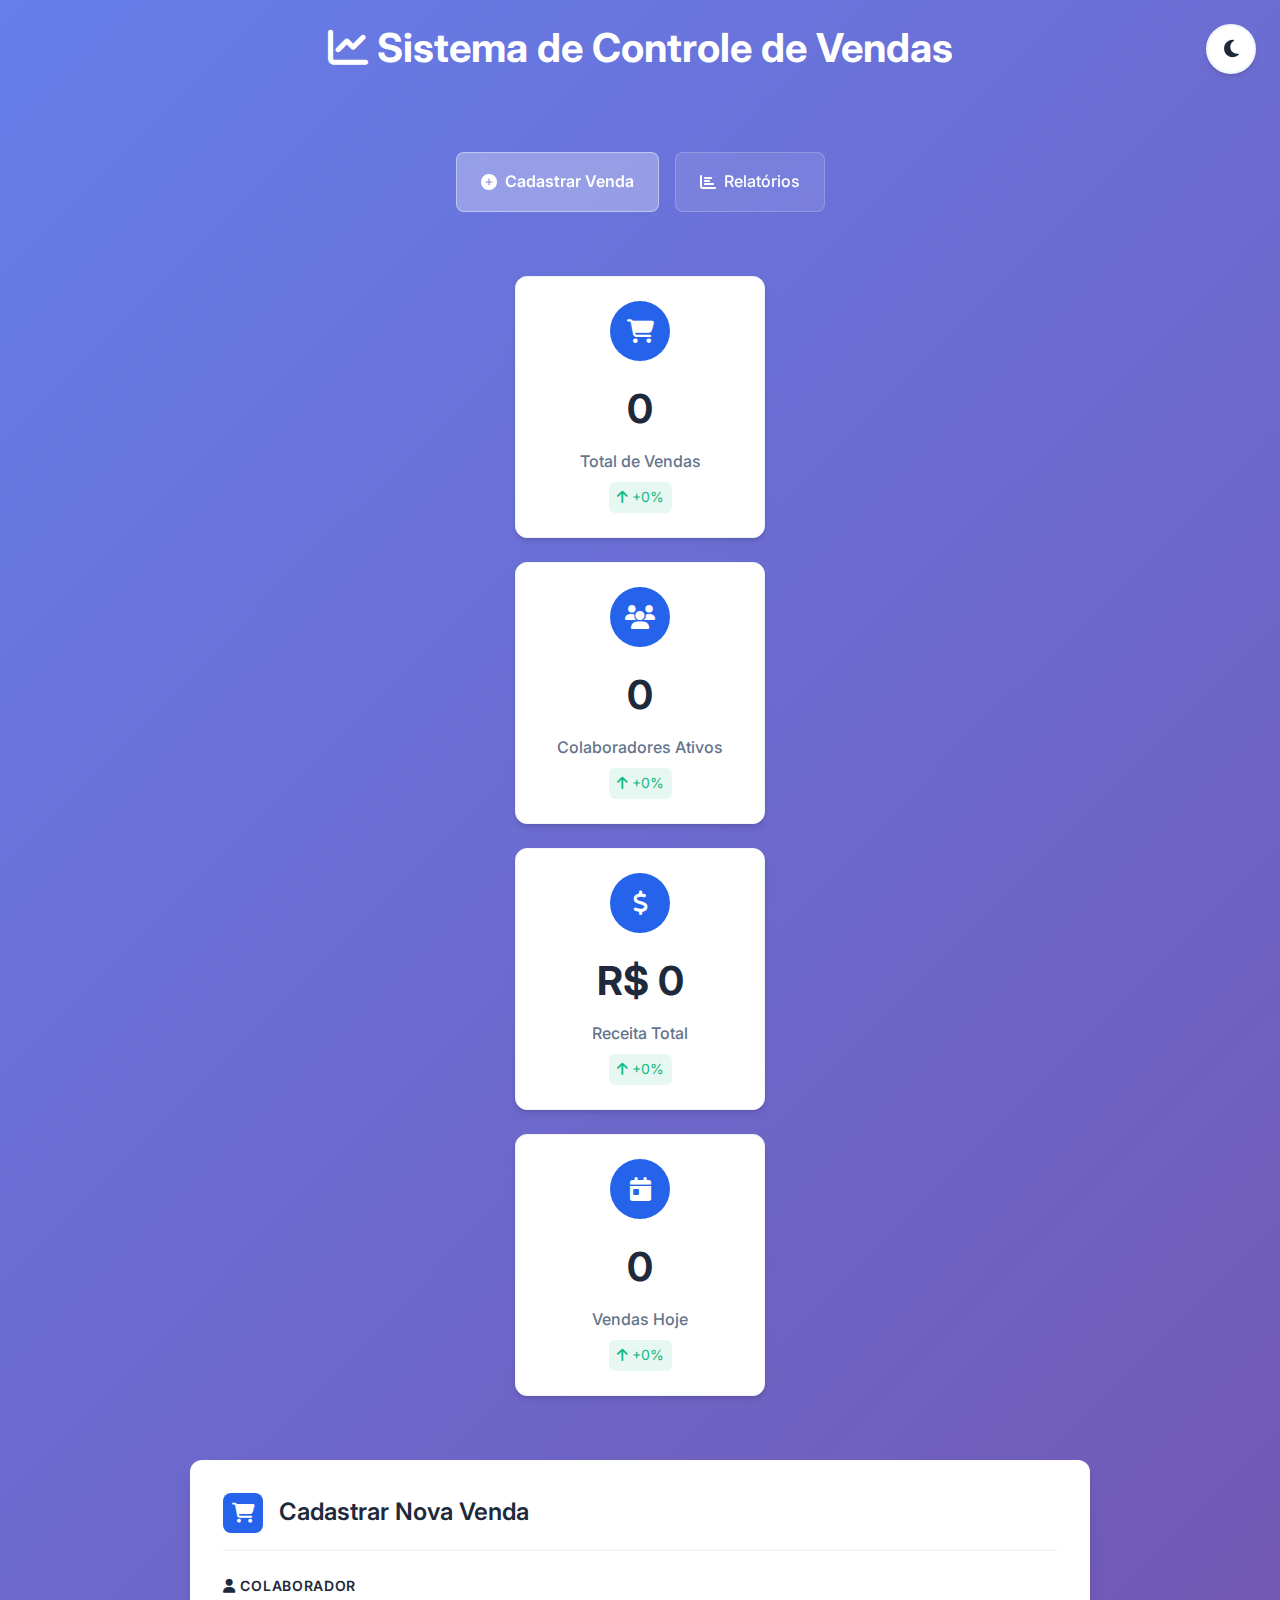
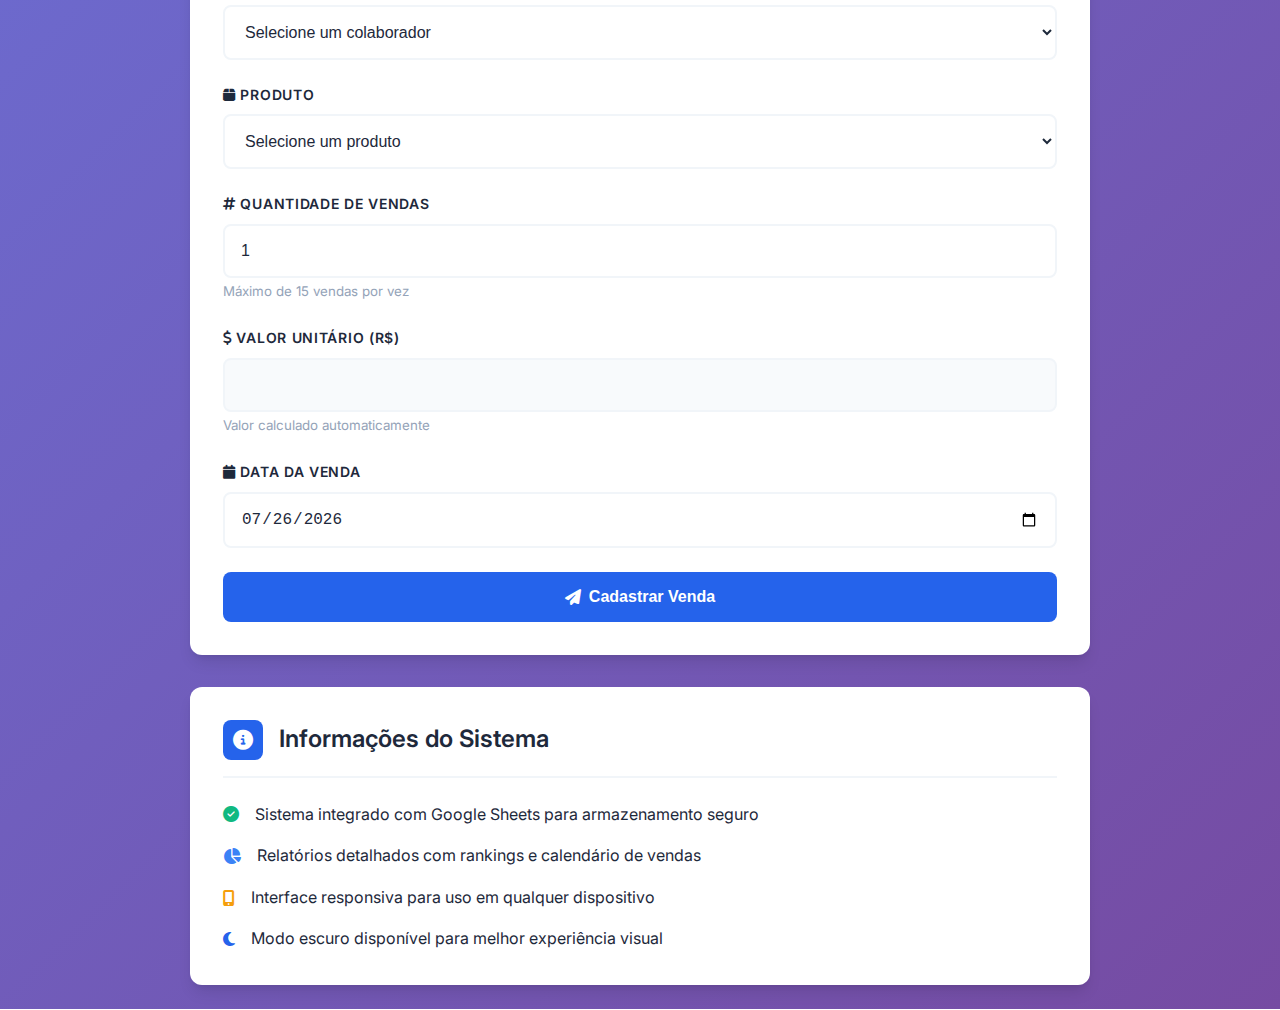
<file: index.html>
<!DOCTYPE html>
<html lang="pt-BR">
<head>
  <meta charset="UTF-8">
  <meta name="viewport" content="width=device-width, initial-scale=1.0">
  <title>Sistema de Controle de Vendas</title>
  <link rel="stylesheet" href="style.css">
  <link href="https://fonts.googleapis.com/css2?family=Inter:wght@400;500;600;700&display=swap" rel="stylesheet">
  <link rel="stylesheet" href="https://cdnjs.cloudflare.com/ajax/libs/font-awesome/6.4.0/css/all.min.css">
</head>
<body>
  <!-- Toggle Modo Escuro -->
  <button class="theme-toggle" id="themeToggle" title="Alternar modo escuro">
    <i class="fas fa-moon"></i>
  </button>

  <div class="container">
    <h1>
      <i class="fas fa-chart-line"></i>
      Sistema de Controle de Vendas
    </h1>

    <!-- Navegação -->
    <nav class="nav">
      <a href="index.html" class="nav-link active">
        <i class="fas fa-plus-circle"></i>
        Cadastrar Venda
      </a>
      <a href="relatorio.html" class="nav-link">
        <i class="fas fa-chart-bar"></i>
        Relatórios
      </a>
    </nav>

    <!-- Dashboard em Tempo Real -->
    <div class="dashboard-grid fade-in">
      <div class="dashboard-card">
        <div class="dashboard-icon">
          <i class="fas fa-shopping-cart"></i>
        </div>
        <div class="dashboard-number" id="totalVendas">0</div>
        <div class="dashboard-label">Total de Vendas</div>
        <div class="dashboard-change positive" id="vendasChange">
          <i class="fas fa-arrow-up"></i> +0%
        </div>
      </div>

      <div class="dashboard-card">
        <div class="dashboard-icon">
          <i class="fas fa-users"></i>
        </div>
        <div class="dashboard-number" id="totalColaboradores">0</div>
        <div class="dashboard-label">Colaboradores Ativos</div>
        <div class="dashboard-change positive" id="colaboradoresChange">
          <i class="fas fa-arrow-up"></i> +0%
        </div>
      </div>

      <div class="dashboard-card">
        <div class="dashboard-icon">
          <i class="fas fa-dollar-sign"></i>
        </div>
        <div class="dashboard-number" id="receitaTotal">R$ 0</div>
        <div class="dashboard-label">Receita Total</div>
        <div class="dashboard-change positive" id="receitaChange">
          <i class="fas fa-arrow-up"></i> +0%
        </div>
      </div>

      <div class="dashboard-card">
        <div class="dashboard-icon">
          <i class="fas fa-calendar-day"></i>
        </div>
        <div class="dashboard-number" id="vendasHoje">0</div>
        <div class="dashboard-label">Vendas Hoje</div>
        <div class="dashboard-change positive" id="hojeChange">
          <i class="fas fa-arrow-up"></i> +0%
        </div>
      </div>
    </div>

    <!-- Card do Formulário -->
    <div class="card fade-in">
      <div class="card-header">
        <div class="card-icon">
          <i class="fas fa-shopping-cart"></i>
        </div>
        <h2 class="card-title">Cadastrar Nova Venda</h2>
      </div>

      <form id="vendaForm">
        <div class="form-group">
          <label for="colaborador" class="form-label">
            <i class="fas fa-user"></i>
            Colaborador
          </label>
          <select id="colaborador" name="colaborador" class="form-select" required>
            <option value="">Selecione um colaborador</option>
            <option value="Daniel">Daniel</option>
            <option value="Juan">Juan</option>
            <option value="Kaio">Kaio</option>
            <option value="Fabio Felipe">Fabio Felipe</option>
            <option value="Rafael">Rafael</option>
          </select>
        </div>

        <div class="form-group">
          <label for="produto" class="form-label">
            <i class="fas fa-box"></i>
            Produto
          </label>
          <select id="produto" name="produto" class="form-select" required>
            <option value="">Selecione um produto</option>
            <option value="Oferta Principal Ticket 97">Oferta Principal Ticket 97</option>
            <option value="Oferta Principal Ticket 67">Oferta Principal Ticket 67</option>
            <option value="Oferta Principal Ticket 47">Oferta Principal Ticket 47</option>
            <option value="LTV 1">LTV 1 = Ticket 47</option>
            <option value="LTV 2">LTV 2 = Ticket 53</option>
          </select>
        </div>

        <div class="form-group">
          <label for="quantidade" class="form-label">
            <i class="fas fa-hashtag"></i>
            Quantidade de Vendas
          </label>
          <input type="number" id="quantidade" name="quantidade" class="form-input" min="1" max="15" value="1" required>
          <small class="text-muted">Máximo de 15 vendas por vez</small>
        </div>

        <div class="form-group">
          <label for="valor" class="form-label">
            <i class="fas fa-dollar-sign"></i>
            Valor Unitário (R$)
          </label>
          <input type="number" id="valor" name="valor" class="form-input" readonly>
          <small class="text-muted">Valor calculado automaticamente</small>
        </div>

        <div class="form-group">
          <label for="data" class="form-label">
            <i class="fas fa-calendar"></i>
            Data da Venda
          </label>
          <input type="date" id="data" name="data" class="form-input" required>
        </div>

        <div class="form-group mb-0">
          <button type="submit" class="btn btn-primary w-full">
            <i class="fas fa-paper-plane"></i>
            Cadastrar Venda
          </button>
        </div>
      </form>
    </div>

    <!-- Card de Informações -->
    <div class="card fade-in">
      <div class="card-header">
        <div class="card-icon">
          <i class="fas fa-info-circle"></i>
        </div>
        <h2 class="card-title">Informações do Sistema</h2>
      </div>
      
      <div class="flex flex-col gap-md">
        <div class="flex items-center gap-md">
          <i class="fas fa-check-circle" style="color: var(--success-color);"></i>
          <span>Sistema integrado com Google Sheets para armazenamento seguro</span>
        </div>
        <div class="flex items-center gap-md">
          <i class="fas fa-chart-pie" style="color: var(--info-color);"></i>
          <span>Relatórios detalhados com rankings e calendário de vendas</span>
        </div>
        <div class="flex items-center gap-md">
          <i class="fas fa-mobile-alt" style="color: var(--accent-color);"></i>
          <span>Interface responsiva para uso em qualquer dispositivo</span>
        </div>
        <div class="flex items-center gap-md">
          <i class="fas fa-moon" style="color: var(--primary-color);"></i>
          <span>Modo escuro disponível para melhor experiência visual</span>
        </div>
      </div>
    </div>
  </div>

  <script src="script.js"></script>
</body>
</html>
</file>
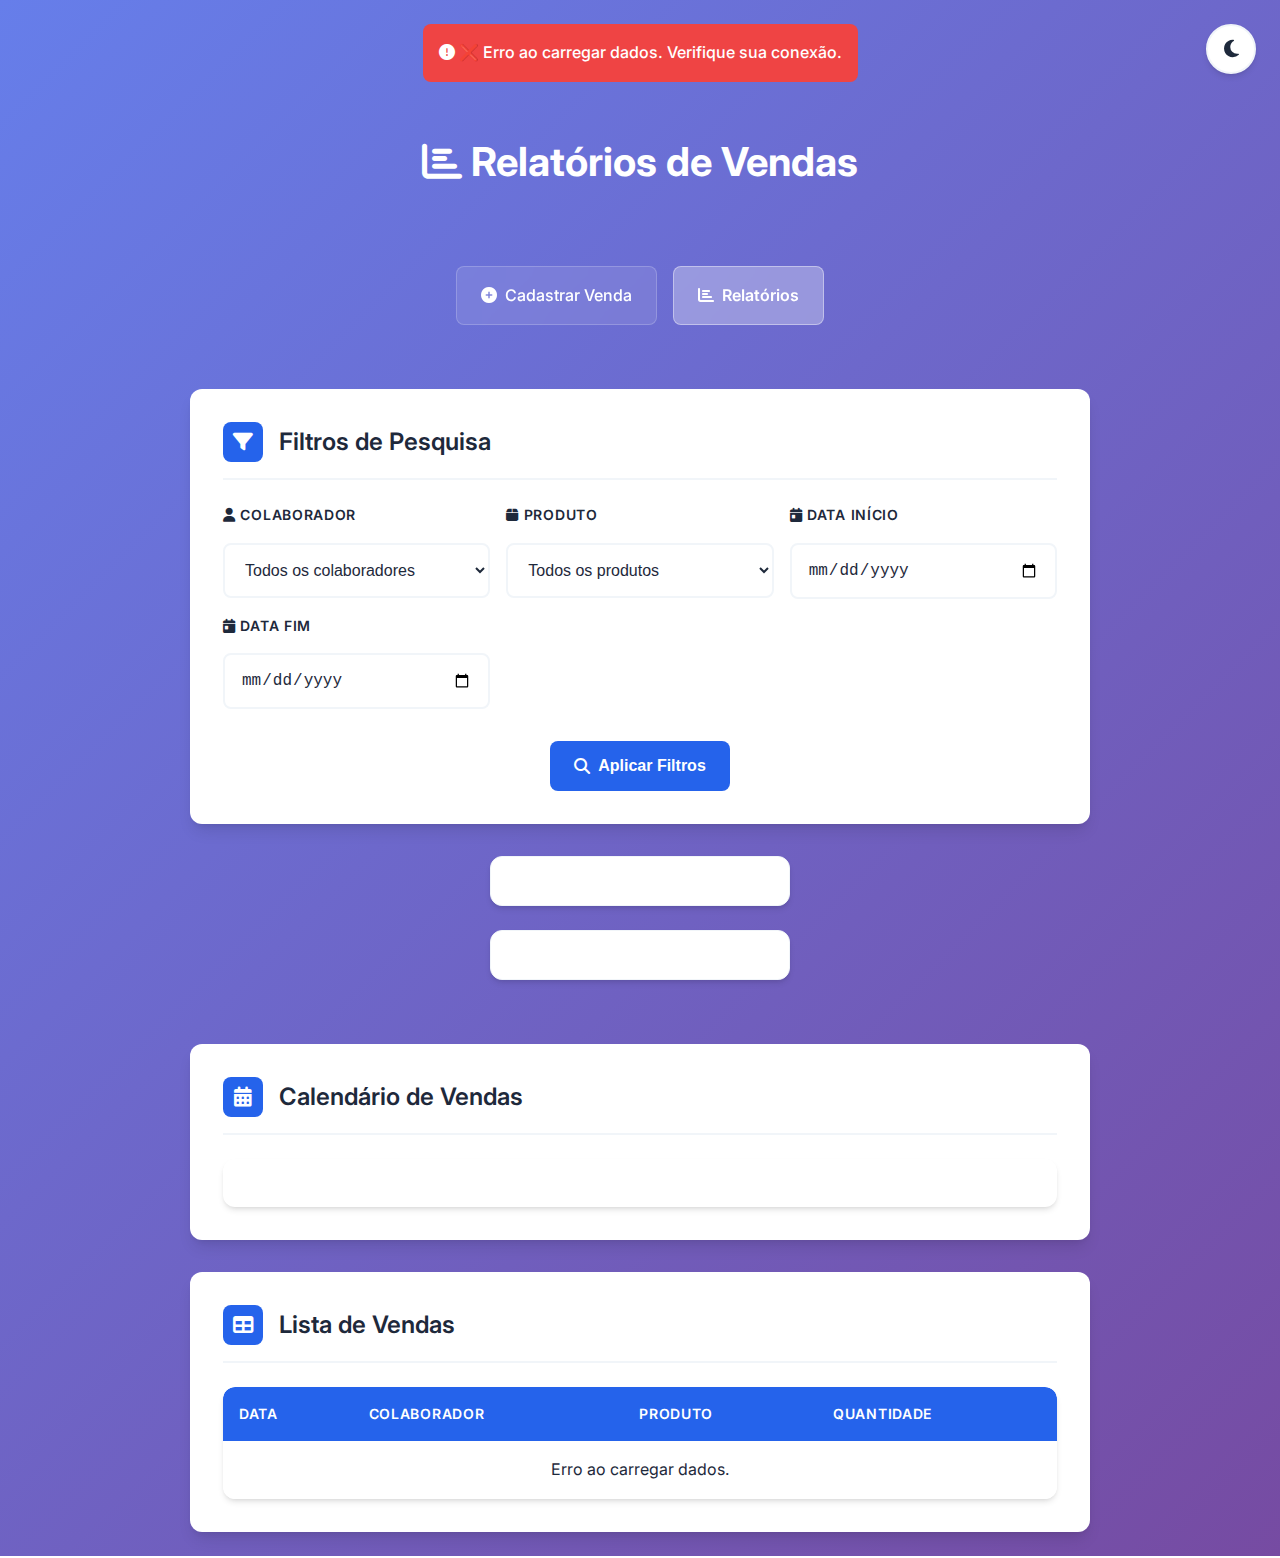
<file: relatorio.html>
<!DOCTYPE html>
<html lang="pt-BR">
<head>
  <meta charset="UTF-8">
  <meta name="viewport" content="width=device-width, initial-scale=1.0">
  <title>Relatórios - Sistema de Controle de Vendas</title>
  <link rel="stylesheet" href="style.css">
  <link href="https://fonts.googleapis.com/css2?family=Inter:wght@400;500;600;700&display=swap" rel="stylesheet">
  <link rel="stylesheet" href="https://cdnjs.cloudflare.com/ajax/libs/font-awesome/6.4.0/css/all.min.css">
</head>
<body>
  <!-- Toggle Modo Escuro -->
  <button class="theme-toggle" id="themeToggle" title="Alternar modo escuro">
    <i class="fas fa-moon"></i>
  </button>

  <div class="container">
    <h1>
      <i class="fas fa-chart-bar"></i>
      Relatórios de Vendas
    </h1>

    <!-- Navegação -->
    <nav class="nav">
      <a href="index.html" class="nav-link">
        <i class="fas fa-plus-circle"></i>
        Cadastrar Venda
      </a>
      <a href="relatorio.html" class="nav-link active">
        <i class="fas fa-chart-bar"></i>
        Relatórios
      </a>
    </nav>

    <!-- Card de Filtros -->
    <div class="card fade-in">
      <div class="card-header">
        <div class="card-icon">
          <i class="fas fa-filter"></i>
        </div>
        <h2 class="card-title">Filtros de Pesquisa</h2>
      </div>

      <div class="filters">
        <div class="filter-group">
          <label for="colaboradorFiltro" class="form-label">
            <i class="fas fa-user"></i>
            Colaborador
          </label>
          <select id="colaboradorFiltro" class="form-select">
            <option value="">Todos os colaboradores</option>
            <option value="Daniel">Daniel</option>
            <option value="Juan">Juan</option>
            <option value="Mateus Felipe">Mateus Felipe</option>
            <option value="Fabio Felipe">Fabio Felipe</option>
            <option value="Elder">Elder</option>
            <option value="Luan">Luan</option>
            <option value="Allysson">Allysson</option>
          </select>
        </div>

        <div class="filter-group">
          <label for="produtoFiltro" class="form-label">
            <i class="fas fa-box"></i>
            Produto
          </label>
          <select id="produtoFiltro" class="form-select">
            <option value="">Todos os produtos</option>
            <option value="Oferta Principal Ticket 97">Oferta Principal Ticket 97</option>
            <option value="Oferta Principal Ticket 67">Oferta Principal Ticket 67</option>
            <option value="Oferta Principal Ticket 47">Oferta Principal Ticket 47</option>
            <option value="LTV 1 = Ticket 47">LTV 1 = Ticket 47</option>
            <option value="LTV 2 = Ticket 53">LTV 2 = Ticket 53</option>
          </select>
        </div>

        <div class="filter-group">
          <label for="dataInicio" class="form-label">
            <i class="fas fa-calendar-day"></i>
            Data Início
          </label>
          <input type="date" id="dataInicio" class="form-input">
        </div>

        <div class="filter-group">
          <label for="dataFim" class="form-label">
            <i class="fas fa-calendar-day"></i>
            Data Fim
          </label>
          <input type="date" id="dataFim" class="form-input">
        </div>
      </div>

      <div class="text-center">
        <button onclick="filtrarVendas()" class="btn btn-primary">
          <i class="fas fa-search"></i>
          Aplicar Filtros
        </button>
      </div>
    </div>

    <!-- Rankings -->
    <div class="ranking-grid">
      <div id="rankingPeriodo97" class="ranking-card slide-in"></div>
      <div id="rankingPeriodoOutros" class="ranking-card slide-in"></div>
    </div>

    <!-- Calendário -->
    <div class="card fade-in">
      <div class="card-header">
        <div class="card-icon">
          <i class="fas fa-calendar-alt"></i>
        </div>
        <h2 class="card-title">Calendário de Vendas</h2>
      </div>
      
      <div id="calendario" class="calendar-container"></div>
    </div>

    <!-- Tabela de Vendas -->
    <div class="card fade-in">
      <div class="card-header">
        <div class="card-icon">
          <i class="fas fa-table"></i>
        </div>
        <h2 class="card-title">Lista de Vendas</h2>
      </div>
      
      <div class="table-container">
        <table class="table" id="tabelaVendas">
          <thead>
            <tr>
              <th>Data</th>
              <th>Colaborador</th>
              <th>Produto</th>
              <th>Quantidade</th>
            </tr>
          </thead>
          <tbody>
            <!-- Dados preenchidos via JavaScript -->
          </tbody>
        </table>
      </div>
    </div>
  </div>

  <script src="script.js"></script>
</body>
</html>
</file>
<file: style.css>
/* === DESIGN SYSTEM MODERNO === */
:root {
  /* Cores principais */
  --primary-color: #2563eb;
  --primary-dark: #1d4ed8;
  --primary-light: #3b82f6;
  --secondary-color: #64748b;
  --accent-color: #f59e0b;
  
  /* Cores de fundo */
  --bg-primary: #ffffff;
  --bg-secondary: #f8fafc;
  --bg-tertiary: #f1f5f9;
  --bg-gradient: linear-gradient(135deg, #667eea 0%, #764ba2 100%);
  
  /* Cores de texto */
  --text-primary: #1e293b;
  --text-secondary: #64748b;
  --text-muted: #94a3b8;
  --text-white: #ffffff;
  
  /* Cores de status */
  --success-color: #10b981;
  --warning-color: #f59e0b;
  --error-color: #ef4444;
  --info-color: #3b82f6;
  
  /* Sombras */
  --shadow-sm: 0 1px 2px 0 rgb(0 0 0 / 0.05);
  --shadow-md: 0 4px 6px -1px rgb(0 0 0 / 0.1), 0 2px 4px -2px rgb(0 0 0 / 0.1);
  --shadow-lg: 0 10px 15px -3px rgb(0 0 0 / 0.1), 0 4px 6px -4px rgb(0 0 0 / 0.1);
  --shadow-xl: 0 20px 25px -5px rgb(0 0 0 / 0.1), 0 8px 10px -6px rgb(0 0 0 / 0.1);
  
  /* Bordas */
  --border-radius-sm: 0.375rem;
  --border-radius-md: 0.5rem;
  --border-radius-lg: 0.75rem;
  --border-radius-xl: 1rem;
  
  /* Espaçamentos */
  --spacing-xs: 0.25rem;
  --spacing-sm: 0.5rem;
  --spacing-md: 1rem;
  --spacing-lg: 1.5rem;
  --spacing-xl: 2rem;
  --spacing-2xl: 3rem;
  
  /* Transições */
  --transition-fast: 0.15s ease-in-out;
  --transition-normal: 0.3s ease-in-out;
  --transition-slow: 0.5s ease-in-out;
}

/* === MODO ESCURO === */
[data-theme="dark"] {
  /* Cores principais */
  --primary-color: #3b82f6;
  --primary-dark: #2563eb;
  --primary-light: #60a5fa;
  --secondary-color: #94a3b8;
  --accent-color: #fbbf24;
  
  /* Cores de fundo */
  --bg-primary: #1e293b;
  --bg-secondary: #334155;
  --bg-tertiary: #475569;
  --bg-gradient: linear-gradient(135deg, #1e293b 0%, #334155 100%);
  
  /* Cores de texto */
  --text-primary: #f1f5f9;
  --text-secondary: #cbd5e1;
  --text-muted: #94a3b8;
  --text-white: #ffffff;
  
  /* Cores de status */
  --success-color: #10b981;
  --warning-color: #f59e0b;
  --error-color: #ef4444;
  --info-color: #3b82f6;
  
  /* Sombras */
  --shadow-sm: 0 1px 2px 0 rgb(0 0 0 / 0.3);
  --shadow-md: 0 4px 6px -1px rgb(0 0 0 / 0.4), 0 2px 4px -2px rgb(0 0 0 / 0.4);
  --shadow-lg: 0 10px 15px -3px rgb(0 0 0 / 0.4), 0 4px 6px -4px rgb(0 0 0 / 0.4);
  --shadow-xl: 0 20px 25px -5px rgb(0 0 0 / 0.4), 0 8px 10px -6px rgb(0 0 0 / 0.4);
}

/* === RESET E BASE === */
* {
  margin: 0;
  padding: 0;
  box-sizing: border-box;
}

body {
  font-family: 'Inter', -apple-system, BlinkMacSystemFont, 'Segoe UI', Roboto, sans-serif;
  background: var(--bg-gradient);
  color: var(--text-primary);
  line-height: 1.6;
  min-height: 100vh;
  display: flex;
  flex-direction: column;
  align-items: center;
  padding: var(--spacing-lg);
  transition: all var(--transition-normal);
}

/* === TIPOGRAFIA === */
h1, h2, h3, h4, h5, h6 {
  font-weight: 700;
  line-height: 1.2;
  margin-bottom: var(--spacing-md);
}

h1 {
  font-size: 2.5rem;
  color: var(--text-white);
  text-align: center;
  margin-bottom: var(--spacing-2xl);
  text-shadow: var(--shadow-md);
}

h2 {
  font-size: 1.875rem;
  color: var(--text-primary);
}

h3 {
  font-size: 1.5rem;
  color: var(--text-primary);
}

/* === LAYOUT PRINCIPAL === */
.container {
  width: 100%;
  max-width: 1200px;
  margin: 0 auto;
  display: flex;
  flex-direction: column;
  align-items: center;
  gap: var(--spacing-xl);
}

/* === COMPONENTES === */
.card {
  background: var(--bg-primary);
  border-radius: var(--border-radius-lg);
  box-shadow: var(--shadow-lg);
  padding: var(--spacing-xl);
  width: 100%;
  max-width: 900px;
  transition: all var(--transition-normal);
  border: 1px solid rgba(255, 255, 255, 0.1);
}

.card:hover {
  transform: translateY(-2px);
  box-shadow: var(--shadow-xl);
}

.card-header {
  display: flex;
  align-items: center;
  gap: var(--spacing-md);
  margin-bottom: var(--spacing-lg);
  padding-bottom: var(--spacing-md);
  border-bottom: 2px solid var(--bg-tertiary);
}

.card-icon {
  width: 40px;
  height: 40px;
  background: var(--primary-color);
  border-radius: var(--border-radius-md);
  display: flex;
  align-items: center;
  justify-content: center;
  color: var(--text-white);
  font-size: 1.25rem;
}

.card-title {
  font-size: 1.5rem;
  font-weight: 600;
  color: var(--text-primary);
  margin: 0;
}

/* === FORMULÁRIOS === */
.form-group {
  margin-bottom: var(--spacing-lg);
}

.form-label {
  display: block;
  font-weight: 600;
  color: var(--text-primary);
  margin-bottom: var(--spacing-sm);
  font-size: 0.875rem;
  text-transform: uppercase;
  letter-spacing: 0.05em;
}

.form-input,
.form-select {
  width: 100%;
  padding: var(--spacing-md);
  border: 2px solid var(--bg-tertiary);
  border-radius: var(--border-radius-md);
  font-size: 1rem;
  transition: all var(--transition-fast);
  background: var(--bg-primary);
  color: var(--text-primary);
}

.form-input:focus,
.form-select:focus {
  outline: none;
  border-color: var(--primary-color);
  box-shadow: 0 0 0 3px rgba(37, 99, 235, 0.1);
}

.form-input:read-only {
  background: var(--bg-secondary);
  color: var(--text-secondary);
  cursor: not-allowed;
}

/* === BOTÕES === */
.btn {
  display: inline-flex;
  align-items: center;
  justify-content: center;
  gap: var(--spacing-sm);
  padding: var(--spacing-md) var(--spacing-lg);
  border: none;
  border-radius: var(--border-radius-md);
  font-size: 1rem;
  font-weight: 600;
  text-decoration: none;
  cursor: pointer;
  transition: all var(--transition-fast);
  position: relative;
  overflow: hidden;
}

.btn-primary {
  background: var(--primary-color);
  color: var(--text-white);
}

.btn-primary:hover {
  background: var(--primary-dark);
  transform: translateY(-1px);
  box-shadow: var(--shadow-md);
}

.btn-secondary {
  background: var(--secondary-color);
  color: var(--text-white);
}

.btn-secondary:hover {
  background: #475569;
  transform: translateY(-1px);
  box-shadow: var(--shadow-md);
}

.btn-success {
  background: var(--success-color);
  color: var(--text-white);
}

.btn-success:hover {
  background: #059669;
  transform: translateY(-1px);
  box-shadow: var(--shadow-md);
}

.btn:disabled {
  opacity: 0.6;
  cursor: not-allowed;
  transform: none !important;
}

/* === TABELAS === */
.table-container {
  overflow-x: auto;
  border-radius: var(--border-radius-lg);
  box-shadow: var(--shadow-md);
}

.table {
  width: 100%;
  border-collapse: collapse;
  background: var(--bg-primary);
  border-radius: var(--border-radius-lg);
  overflow: hidden;
}

.table th {
  background: var(--primary-color);
  color: var(--text-white);
  font-weight: 600;
  text-align: left;
  padding: var(--spacing-md);
  font-size: 0.875rem;
  text-transform: uppercase;
  letter-spacing: 0.05em;
}

.table td {
  padding: var(--spacing-md);
  border-bottom: 1px solid var(--bg-tertiary);
  color: var(--text-primary);
}

.table tbody tr:hover {
  background: var(--bg-secondary);
}

.table tbody tr:last-child td {
  border-bottom: none;
}

/* === FILTROS === */
.filters {
  display: grid;
  grid-template-columns: repeat(auto-fit, minmax(200px, 1fr));
  gap: var(--spacing-md);
  margin-bottom: var(--spacing-xl);
}

.filter-group {
  display: flex;
  flex-direction: column;
  gap: var(--spacing-sm);
}

/* === RANKING === */
.ranking-grid {
  display: grid;
  grid-template-columns: repeat(auto-fit, minmax(300px, 1fr));
  gap: var(--spacing-lg);
  margin-bottom: var(--spacing-xl);
}

.ranking-card {
  background: var(--bg-primary);
  border-radius: var(--border-radius-lg);
  padding: var(--spacing-lg);
  box-shadow: var(--shadow-md);
  border: 1px solid var(--bg-tertiary);
}

.ranking-title {
  font-size: 1.25rem;
  font-weight: 600;
  color: var(--text-primary);
  margin-bottom: var(--spacing-md);
  text-align: center;
}

.ranking-list {
  list-style: none;
  padding: 0;
}

.ranking-item {
  display: flex;
  justify-content: space-between;
  align-items: center;
  padding: var(--spacing-sm) var(--spacing-md);
  margin-bottom: var(--spacing-sm);
  background: var(--bg-secondary);
  border-radius: var(--border-radius-md);
  transition: all var(--transition-fast);
}

.ranking-item:hover {
  background: var(--bg-tertiary);
  transform: translateX(4px);
}

.ranking-position {
  font-weight: 700;
  color: var(--primary-color);
  min-width: 30px;
}

.ranking-name {
  flex: 1;
  font-weight: 500;
  color: var(--text-primary);
}

.ranking-count {
  background: var(--success-color);
  color: var(--text-white);
  padding: var(--spacing-xs) var(--spacing-sm);
  border-radius: var(--border-radius-sm);
  font-size: 0.875rem;
  font-weight: 600;
}

/* === CALENDÁRIO === */
.calendar-container {
  background: var(--bg-primary);
  border-radius: var(--border-radius-lg);
  padding: var(--spacing-lg);
  box-shadow: var(--shadow-md);
  overflow-x: auto;
}

.calendar-table {
  width: 100%;
  min-width: 800px;
  border-collapse: collapse;
}

.calendar-day {
  min-width: 120px;
  min-height: 100px;
  border: 1px solid var(--bg-tertiary);
  padding: var(--spacing-sm);
  vertical-align: top;
  background: var(--bg-primary);
}

.calendar-date {
  font-weight: 600;
  color: var(--text-primary);
  margin-bottom: var(--spacing-sm);
  text-align: center;
  font-size: 0.875rem;
}

.calendar-sale {
  background: var(--success-color);
  color: var(--text-white);
  padding: var(--spacing-xs);
  border-radius: var(--border-radius-sm);
  margin-bottom: var(--spacing-xs);
  font-size: 0.75rem;
  word-break: break-word;
}

.calendar-empty {
  color: var(--text-muted);
  font-size: 0.75rem;
  text-align: center;
  font-style: italic;
}

/* === NAVEGAÇÃO === */
.nav {
  display: flex;
  gap: var(--spacing-md);
  margin-bottom: var(--spacing-xl);
}

.nav-link {
  display: inline-flex;
  align-items: center;
  gap: var(--spacing-sm);
  padding: var(--spacing-md) var(--spacing-lg);
  background: rgba(255, 255, 255, 0.1);
  color: var(--text-white);
  text-decoration: none;
  border-radius: var(--border-radius-md);
  font-weight: 500;
  transition: all var(--transition-fast);
  backdrop-filter: blur(10px);
  border: 1px solid rgba(255, 255, 255, 0.2);
}

.nav-link:hover {
  background: rgba(255, 255, 255, 0.2);
  transform: translateY(-1px);
  text-decoration: none;
  color: var(--text-white);
}

.nav-link.active {
  background: rgba(255, 255, 255, 0.3);
  border-color: rgba(255, 255, 255, 0.4);
  font-weight: 600;
}

/* === DASHBOARD === */
.dashboard-grid {
  display: grid;
  grid-template-columns: repeat(auto-fit, minmax(250px, 1fr));
  gap: var(--spacing-lg);
  margin-bottom: var(--spacing-xl);
}

.dashboard-card {
  background: var(--bg-primary);
  border-radius: var(--border-radius-lg);
  padding: var(--spacing-lg);
  box-shadow: var(--shadow-md);
  border: 1px solid var(--bg-tertiary);
  text-align: center;
  transition: all var(--transition-normal);
}

.dashboard-card:hover {
  transform: translateY(-4px);
  box-shadow: var(--shadow-lg);
}

.dashboard-icon {
  width: 60px;
  height: 60px;
  background: var(--primary-color);
  border-radius: 50%;
  display: flex;
  align-items: center;
  justify-content: center;
  margin: 0 auto var(--spacing-md);
  color: var(--text-white);
  font-size: 1.5rem;
}

.dashboard-number {
  font-size: 2.5rem;
  font-weight: 700;
  color: var(--text-primary);
  margin-bottom: var(--spacing-sm);
}

.dashboard-label {
  font-size: 1rem;
  color: var(--text-secondary);
  font-weight: 500;
}

.dashboard-change {
  font-size: 0.875rem;
  margin-top: var(--spacing-sm);
  padding: var(--spacing-xs) var(--spacing-sm);
  border-radius: var(--border-radius-sm);
  display: inline-block;
}

.dashboard-change.positive {
  background: rgba(16, 185, 129, 0.1);
  color: var(--success-color);
}

.dashboard-change.negative {
  background: rgba(239, 68, 68, 0.1);
  color: var(--error-color);
}

/* === TOGGLE MODO ESCURO === */
.theme-toggle {
  position: fixed;
  top: var(--spacing-lg);
  right: var(--spacing-lg);
  background: var(--bg-primary);
  border: 2px solid var(--bg-tertiary);
  border-radius: 50%;
  width: 50px;
  height: 50px;
  display: flex;
  align-items: center;
  justify-content: center;
  cursor: pointer;
  transition: all var(--transition-fast);
  box-shadow: var(--shadow-md);
  z-index: 1000;
}

.theme-toggle:hover {
  transform: scale(1.1);
  box-shadow: var(--shadow-lg);
}

.theme-toggle i {
  font-size: 1.25rem;
  color: var(--text-primary);
  transition: all var(--transition-fast);
}

/* === RESPONSIVIDADE === */
@media (max-width: 768px) {
  body {
    padding: var(--spacing-md);
  }
  
  h1 {
    font-size: 2rem;
  }
  
  .card {
    padding: var(--spacing-lg);
  }
  
  .filters {
    grid-template-columns: 1fr;
  }
  
  .ranking-grid {
    grid-template-columns: 1fr;
  }
  
  .dashboard-grid {
    grid-template-columns: 1fr;
  }
  
  .nav {
    flex-direction: column;
    width: 100%;
  }
  
  .nav-link {
    justify-content: center;
  }
  
  .calendar-day {
    min-width: 80px;
    min-height: 80px;
    font-size: 0.75rem;
  }
  
  .calendar-sale {
    font-size: 0.7rem;
    padding: 2px;
  }
  
  .theme-toggle {
    top: var(--spacing-sm);
    right: var(--spacing-sm);
    width: 45px;
    height: 45px;
  }
}

@media (max-width: 480px) {
  .card {
    padding: var(--spacing-md);
  }
  
  .form-input,
  .form-select {
    padding: var(--spacing-sm);
  }
  
  .btn {
    padding: var(--spacing-sm) var(--spacing-md);
    font-size: 0.875rem;
  }
  
  .calendar-day {
    min-width: 60px;
    min-height: 60px;
    font-size: 0.7rem;
  }
  
  .dashboard-number {
    font-size: 2rem;
  }
}

/* === ANIMAÇÕES === */
@keyframes fadeIn {
  from {
    opacity: 0;
    transform: translateY(20px);
  }
  to {
    opacity: 1;
    transform: translateY(0);
  }
}

@keyframes slideIn {
  from {
    opacity: 0;
    transform: translateX(-20px);
  }
  to {
    opacity: 1;
    transform: translateX(0);
  }
}

@keyframes pulse {
  0%, 100% {
    opacity: 1;
  }
  50% {
    opacity: 0.7;
  }
}

.fade-in {
  animation: fadeIn var(--transition-normal) ease-out;
}

.slide-in {
  animation: slideIn var(--transition-normal) ease-out;
}

.pulse {
  animation: pulse 2s infinite;
}

/* === ESTADOS === */
.loading {
  opacity: 0.6;
  pointer-events: none;
}

.success-message {
  background: var(--success-color);
  color: var(--text-white);
  padding: var(--spacing-md);
  border-radius: var(--border-radius-md);
  margin-bottom: var(--spacing-lg);
  text-align: center;
  font-weight: 500;
}

.error-message {
  background: var(--error-color);
  color: var(--text-white);
  padding: var(--spacing-md);
  border-radius: var(--border-radius-md);
  margin-bottom: var(--spacing-lg);
  text-align: center;
  font-weight: 500;
}

/* === UTILITÁRIOS === */
.text-center {
  text-align: center;
}

.text-muted {
  color: var(--text-muted);
}

.mb-0 {
  margin-bottom: 0;
}

.mt-lg {
  margin-top: var(--spacing-lg);
}

.hidden {
  display: none;
}

.flex {
  display: flex;
}

.flex-col {
  flex-direction: column;
}

.items-center {
  align-items: center;
}

.justify-center {
  justify-content: center;
}

.gap-md {
  gap: var(--spacing-md);
}

.w-full {
  width: 100%;
}
</file>
